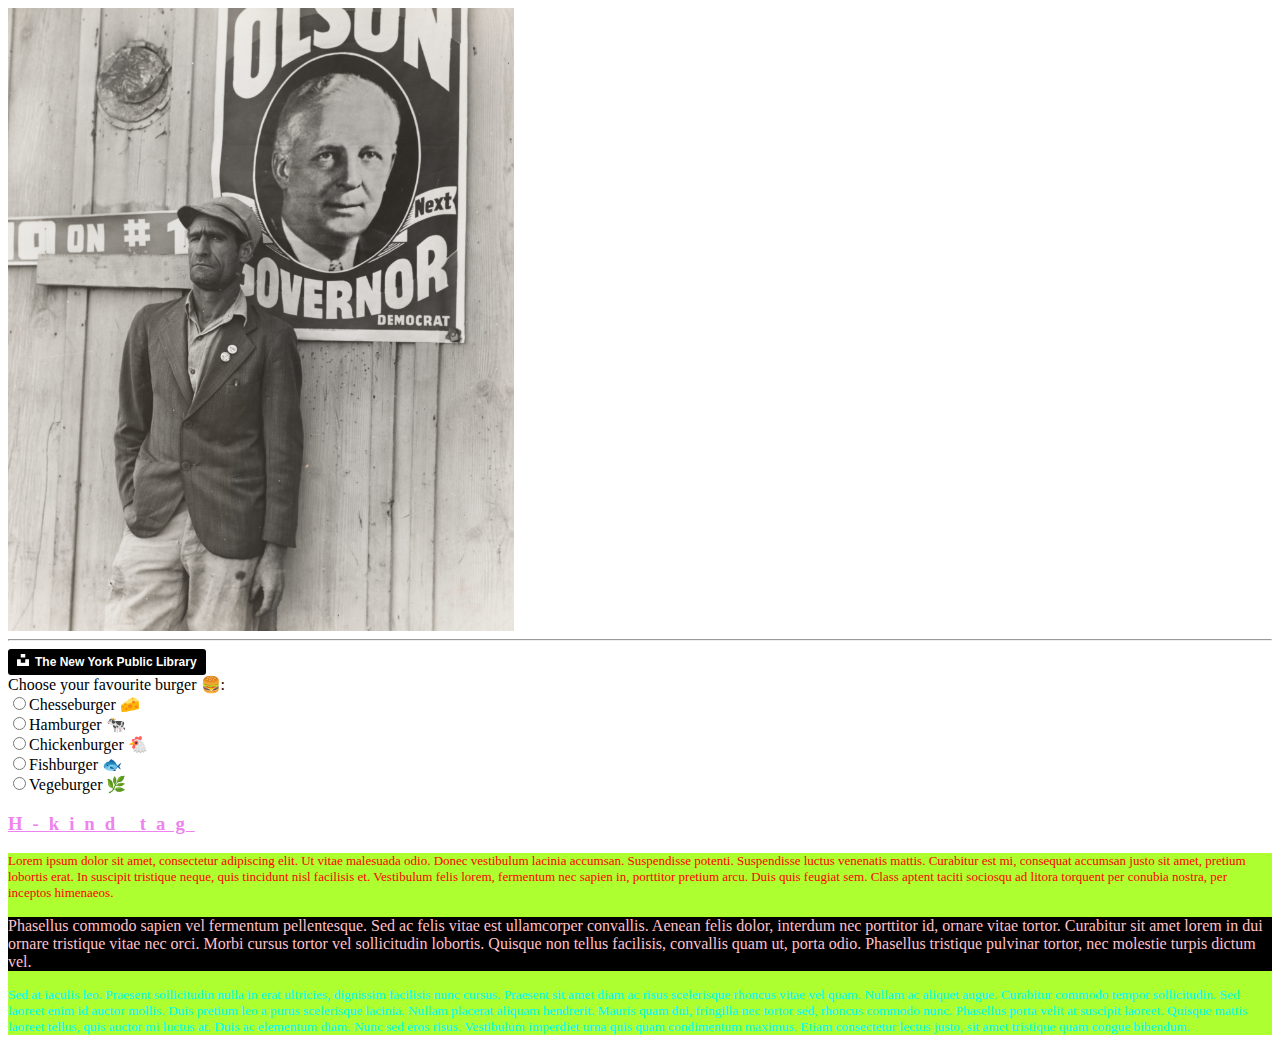
<file: pre_task/index.html>
<html>
<title>LBD Pretask</title>
<meta charset="utf-8">
<link rel="stylesheet" type="text/css" href="assets/style.css">
</html>
<body>
  <div class="first">
  <img class="img01" src="assets/img01.jpg" alt="Image"></img>
  <hr>

  <!-- Author credit -->
    <a style="background-color:black;color:white;text-decoration:none;padding:4px 6px;font-family:-apple-system, BlinkMacSystemFont, &quot;San Francisco&quot;, &quot;Helvetica Neue&quot;, Helvetica, Ubuntu, Roboto, Noto, &quot;Segoe UI&quot;, Arial, sans-serif;font-size:12px;font-weight:bold;line-height:1.2;display:inline-block;border-radius:3px" href="https://unsplash.com/@nypl?utm_medium=referral&amp;utm_campaign=photographer-credit&amp;utm_content=creditBadge" target="_blank" rel="noopener noreferrer" title="Download free do whatever you want high-resolution photos from The New York Public Library"><span style="display:inline-block;padding:2px 3px"><svg xmlns="http://www.w3.org/2000/svg" style="height:12px;width:auto;position:relative;vertical-align:middle;top:-2px;fill:white" viewBox="0 0 32 32"><title>unsplash-logo</title><path d="M10 9V0h12v9H10zm12 5h10v18H0V14h10v9h12v-9z"></path></svg></span><span style="display:inline-block;padding:2px 3px">The New York Public Library</span></a>
  </div>

  <div class="second">
    <form>
      Choose your favourite burger 	&#x1F354;:<br>
      <input type="radio" name="burger" value="cheeseburger">Chesseburger &#129472</input><br>
      <input type="radio" name="burger" value="hamburger">Hamburger  &#x1F404</input><br>
      <input type="radio" name="burger" value="chickenburger">Chickenburger &#x1F414</input><br>
      <input type="radio" name="burger" value="Fishburger">Fishburger  &#x1F41F</input><br>
      <input type="radio" name="burger" value="Vegeburger">Vegeburger &#x1f33f</input><br>
    </form>
  </div>
  <div class="third">
    <h3>H-kind tag</h3>
  </div>
  <div class="fifth">
    <p class="foo">Lorem ipsum dolor sit amet, consectetur adipiscing elit. Ut vitae malesuada odio. Donec vestibulum lacinia accumsan. Suspendisse potenti. Suspendisse luctus venenatis mattis. Curabitur est mi, consequat accumsan justo sit amet, pretium lobortis erat. In suscipit tristique neque, quis tincidunt nisl facilisis et. Vestibulum felis lorem, fermentum nec sapien in, porttitor pretium arcu. Duis quis feugiat sem. Class aptent taciti sociosqu ad litora torquent per conubia nostra, per inceptos himenaeos. </p>
    <p class="biz">Phasellus commodo sapien vel fermentum pellentesque. Sed ac felis vitae est ullamcorper convallis. Aenean felis dolor, interdum nec porttitor id, ornare vitae tortor. Curabitur sit amet lorem in dui ornare tristique vitae nec orci. Morbi cursus tortor vel sollicitudin lobortis. Quisque non tellus facilisis, convallis quam ut, porta odio. Phasellus tristique pulvinar tortor, nec molestie turpis dictum vel. </p>
    <p class="bar">Sed at iaculis leo. Praesent sollicitudin nulla in erat ultricies, dignissim facilisis nunc cursus. Praesent sit amet diam ac risus scelerisque rhoncus vitae vel quam. Nullam ac aliquet augue. Curabitur commodo tempor sollicitudin. Sed laoreet enim id auctor mollis. Duis pretium leo a purus scelerisque lacinia. Nullam placerat aliquam hendrerit. Mauris quam dui, fringilla nec tortor sed, rhoncus commodo nunc. Phasellus porta velit at suscipit laoreet. Quisque mattis laoreet tellus, quis auctor mi luctus at. Duis ac elementum diam. Nunc sed eros risus. Vestibulum imperdiet urna quis quam condimentum maximus. Etiam consectetur lectus justo, sit amet tristique quam congue bibendum. </p>
  </div>

</body>
</file>
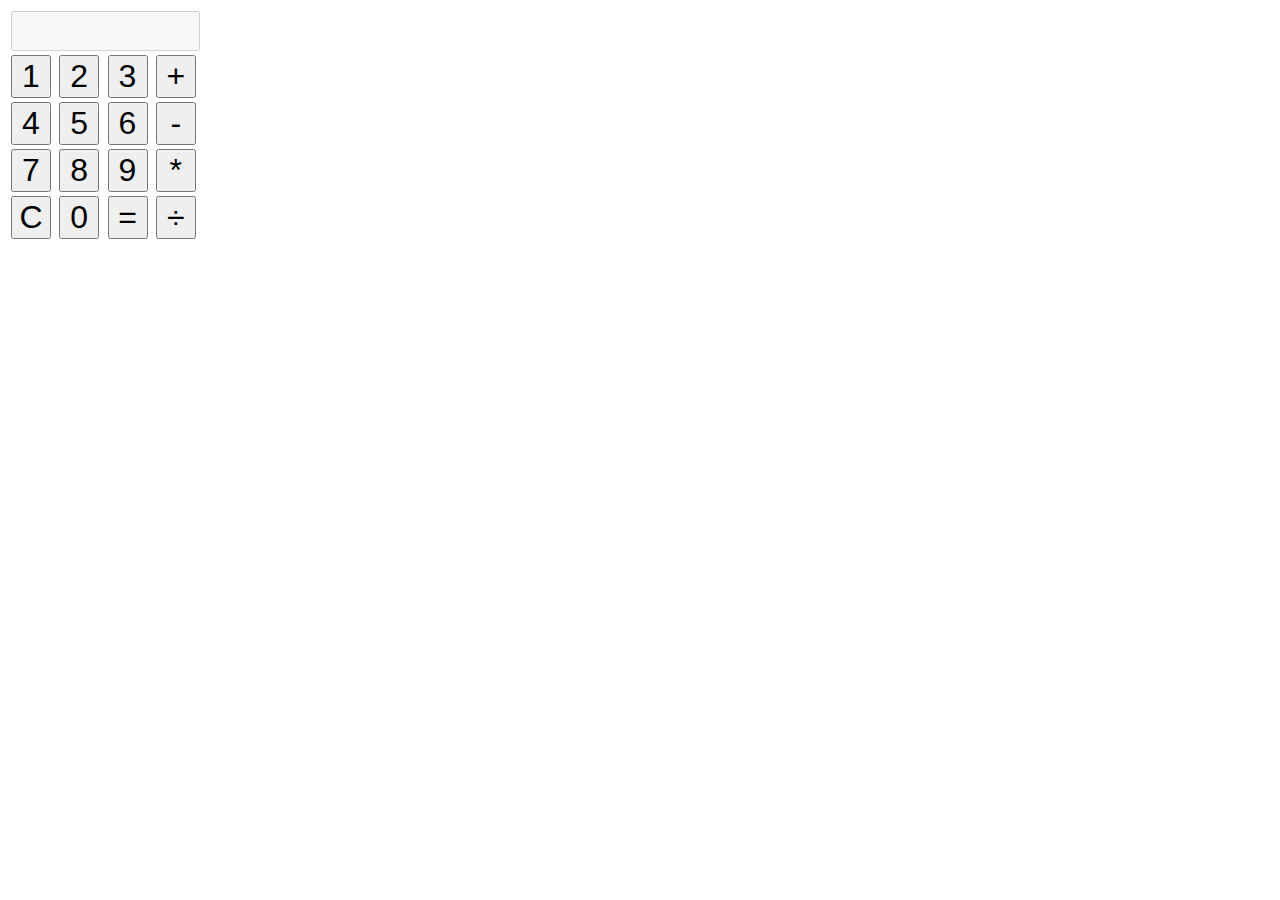
<file: calculator/calc.html>
<html>
<head>
  <script
          src="https://code.jquery.com/jquery-3.3.1.min.js"
          integrity="sha256-FgpCb/KJQlLNfOu91ta32o/NMZxltwRo8QtmkMRdAu8="
          crossorigin="anonymous"></script>

<style>
button {
font-size: 200%;
width: 40px;
}

input {
font-size: 14px;
height: 40px;
text-align: right;
}

</style>
</head>

<body>

<table>
<tr>
  <td colspan="4"><input id="display" name="display" disabled/></td>
</tr>
<tr>
  <td><button id="button1" value="1">1</button></td>
  <td><button id="button2" value="2">2</button></td>
  <td><button id="button3" value="3">3</button></td>
  <td><button id="addButton">+</button></td>
</tr>
<tr>
  <td><button id="button4" value="4">4</button></td>
  <td><button id="button5" value="5">5</button></td>
  <td><button id="button6" value="6">6</button></td>
  <td><button id="subtractButton">-</button></td>
</tr>
<tr>
  <td><button id="button7" value="7">7</button></td>
  <td><button id="button8" value="8">8</button></td>
  <td><button id="button9" value="9">9</button></td>
  <td><button id="multiplyButton">*</button></td>
</tr>
<tr>
  <td><button id="clearButton">C</button></td>
  <td><button id="button0" value="0">0</button></td>
  <td><button id="equalsButton">=</button></td>
  <td><button id="divideButton">&#247;</button></td>
</tr>
</table>

<span id='output'><!-- Use this span for writing debug messages or anything else you think will help! --></span>

<script src="calc.js"></script>

</body>
</html>
</file>
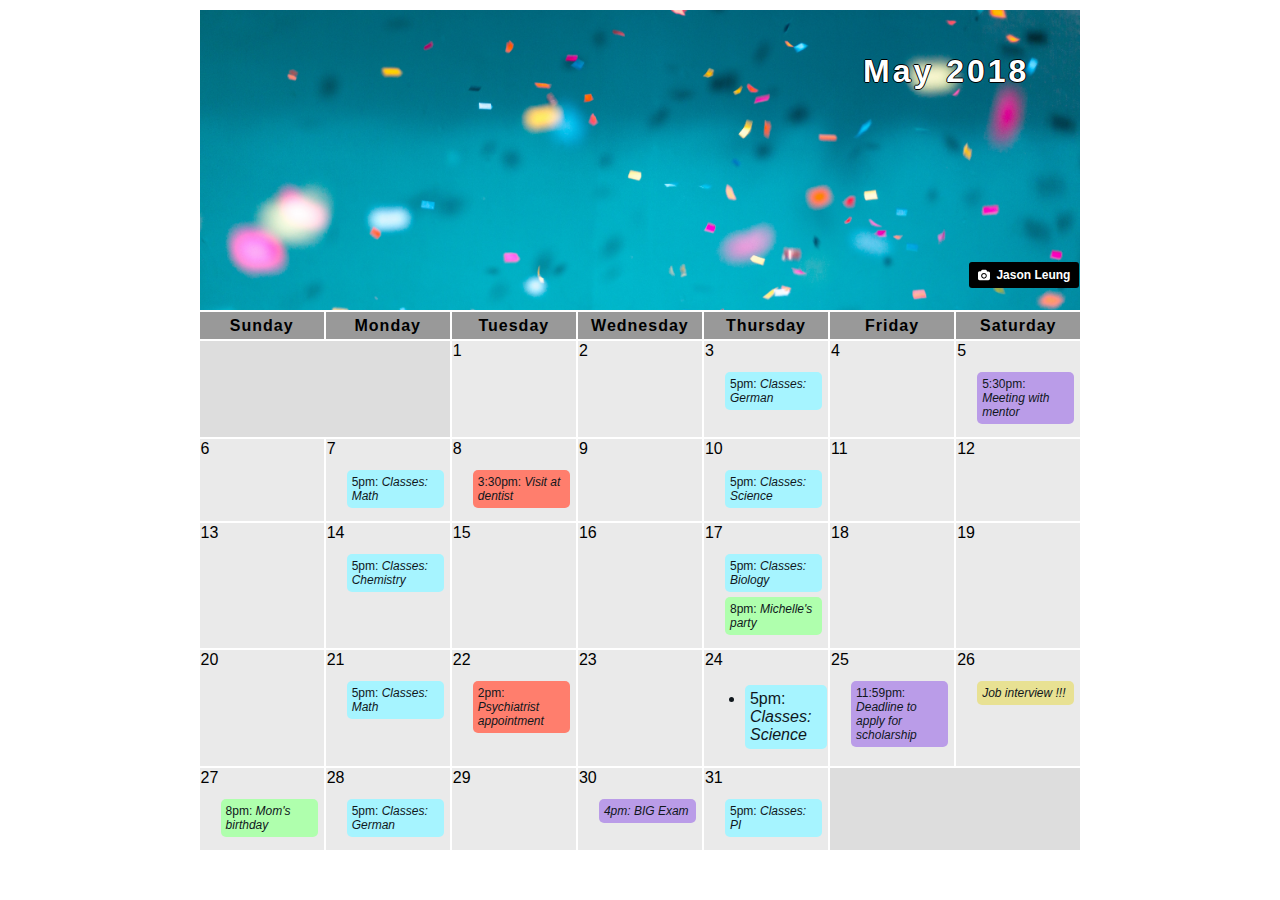
<file: calendar/calendar-original.html>
<!doctype html>
<head>
  <meta charset="UTF-8">
</head>
<body style="font-family:Helvetica;">
<center>
  <table style="table-layout:fixed;width:70%;">
    <thead>
    <tr class="month-header" style="background-image:url(./jason-leung-479251-unsplash.jpg);background-position:center center;background-repeat:no-repeat;background-size:cover;height:300px;text-align:right;">
      <th colspan="14">
        <h1 style="color:#FFF;font-size:200%;font-weight:700;letter-spacing:3px;padding-right:50px;padding-bottom:150px;text-shadow:-1px 0 black, 0 1px black, 1px 0 black, 0 -1px #000;vertical-align:top;">May 2018</h1>
        <a style="background-color:black;color:white;text-decoration:none;padding:4px 6px;font-family:-apple-system, BlinkMacSystemFont, &quot;San Francisco&quot;, &quot;Helvetica Neue&quot;, Helvetica, Ubuntu, Roboto, Noto, &quot;Segoe UI&quot;, Arial, sans-serif;font-size:12px;font-weight:bold;line-height:1.2;display:inline-block;border-radius:3px" href="https://unsplash.com/@ninjason?utm_medium=referral&amp;utm_campaign=photographer-credit&amp;utm_content=creditBadge" target="_blank" rel="noopener noreferrer" title="Download free do whatever you want high-resolution photos from Jason Leung"><span style="display:inline-block;padding:2px 3px"><svg xmlns="http://www.w3.org/2000/svg" style="height:12px;width:auto;position:relative;vertical-align:middle;top:-1px;fill:white" viewBox="0 0 32 32"><title>unsplash-logo</title><path d="M20.8 18.1c0 2.7-2.2 4.8-4.8 4.8s-4.8-2.1-4.8-4.8c0-2.7 2.2-4.8 4.8-4.8 2.7.1 4.8 2.2 4.8 4.8zm11.2-7.4v14.9c0 2.3-1.9 4.3-4.3 4.3h-23.4c-2.4 0-4.3-1.9-4.3-4.3v-15c0-2.3 1.9-4.3 4.3-4.3h3.7l.8-2.3c.4-1.1 1.7-2 2.9-2h8.6c1.2 0 2.5.9 2.9 2l.8 2.4h3.7c2.4 0 4.3 1.9 4.3 4.3zm-8.6 7.5c0-4.1-3.3-7.5-7.5-7.5-4.1 0-7.5 3.4-7.5 7.5s3.3 7.5 7.5 7.5c4.2-.1 7.5-3.4 7.5-7.5z"></path></svg></span><span style="display:inline-block;padding:2px 3px">Jason Leung</span></a>
      </th>
    </tr>

    <!--............................................................................-->
    <!-- Modify down from here !!!!!!!!!!!!!!!!!!!!!!!!!!!!!!!!!!!!!!!!!!!!!!!!!!!!!!!!!!-->
    <!--............................................................................-->

    <tr class="weekday-header" style="background-color:#999;border-color:#ddd;border-style:solid;letter-spacing:1px;line-height:25px;">
      <th colspan="2"> Sunday </th>
      <th colspan="2"> Monday </th>
      <th colspan="2"> Tuesday </th>
      <th colspan="2"> Wednesday </th>
      <th colspan="2"> Thursday </th>
      <th colspan="2"> Friday </th>
      <th colspan="2"> Saturday </th>
    </tr>
    </thead>
    <tbody>

    <!-- Week 1 -->
    <tr class="week" style="background-color:#eaeaea;height:75px;margin:0;text-align:left;vertical-align:top;">
      <td colspan="4" class="off-day" style="background-color:#ddd;"/>
      <td colspan="2"> 1 </td>
      <td colspan="2"> 2 </td>
      <td colspan="2"> 3
        <ul style="font-size:75%;list-style:none;padding-left:20px;padding-right:5px;">
          <li class="event classes" style="border-radius:5px;color:#10171C;padding:5px;margin:5px 0;background-color:#A6F4FF;"> 5pm: <i>Classes: German</i></li>
        </ul>
      </td>
      <td colspan="2"> 4 </td>
      <td colspan="2"> 5
        <ul style="font-size:75%;list-style:none;padding-left:20px;padding-right:5px;">
          <li class="event school" style="border-radius:5px;color:#10171C;padding:5px;margin:5px 0;background-color:#BA9CE8;"> 5:30pm: <i>Meeting with mentor</i></li>
        </ul>
      </td>
    </tr>

    <!-- Week 2 -->
    <tr class="week" style="background-color:#eaeaea;height:75px;margin:0;text-align:left;vertical-align:top;">
      <td colspan="2"> 6 </td>
      <td colspan="2"> 7
        <ul style="font-size:75%;list-style:none;padding-left:20px;padding-right:5px;">
          <li class="event classes" style="border-radius:5px;color:#10171C;padding:5px;margin:5px 0;background-color:#A6F4FF;"> 5pm: <i>Classes: Math</i></li>
        </ul>
      </td>
      <td colspan="2"> 8
        <ul style="font-size:75%;list-style:none;padding-left:20px;padding-right:5px;">
          <li class="event appointment" style="border-radius:5px;color:#10171C;padding:5px;margin:5px 0;background-color:#FF7E6D;"> 3:30pm: <i>Visit at dentist</i></li>
        </ul>
      </td>
      <td colspan="2"> 9 </td>
      <td colspan="2"> 10
        <ul style="font-size:75%;list-style:none;padding-left:20px;padding-right:5px;">
          <li class="event classes" style="border-radius:5px;color:#10171C;padding:5px;margin:5px 0;background-color:#A6F4FF;"> 5pm: <i>Classes: Science</i></li>
        </ul>
      </td>
      <td colspan="2"> 11 </td>
      <td colspan="2"> 12 </td>
    </tr>

    <!-- Week 3 -->
    <tr class="week" style="background-color:#eaeaea;height:75px;margin:0;text-align:left;vertical-align:top;">
      <td colspan="2"> 13 </td>
      <td colspan="2"> 14
        <ul style="font-size:75%;list-style:none;padding-left:20px;padding-right:5px;">
          <li class="event classes" style="border-radius:5px;color:#10171C;padding:5px;margin:5px 0;background-color:#A6F4FF;"> 5pm: <i>Classes: Chemistry</i></li>
        </ul>
      </td>
      <td colspan="2"> 15 </td>
      <td colspan="2"> 16 </td>
      <td colspan="2"> 17
        <ul style="font-size:75%;list-style:none;padding-left:20px;padding-right:5px;">
          <li class="event classes" style="border-radius:5px;color:#10171C;padding:5px;margin:5px 0;background-color:#A6F4FF;"> 5pm: <i>Classes: Biology</i></li>
          <li class="event birthday" style="border-radius:5px;color:#10171C;padding:5px;margin:5px 0;background-color:#AFFFAD;"> 8pm: <i>Michelle's party</i></li>
        </ul>
      </td>
      <td colspan="2"> 18 </td>
      <td colspan="2"> 19 </td>
    </tr>

    <!-- Week 4 -->
    <tr class="week" style="background-color:#eaeaea;height:75px;margin:0;text-align:left;vertical-align:top;">
      <td colspan="2"> 20 </td>
      <td colspan="2"> 21
        <ul style="font-size:75%;list-style:none;padding-left:20px;padding-right:5px;">
          <li class="event classes" style="border-radius:5px;color:#10171C;padding:5px;margin:5px 0;background-color:#A6F4FF;"> 5pm: <i>Classes: Math</i></li>
        </ul>
      </td>
      <td colspan="2"> 22
        <ul style="font-size:75%;list-style:none;padding-left:20px;padding-right:5px;">
          <li class="event appointment" style="border-radius:5px;color:#10171C;padding:5px;margin:5px 0;background-color:#FF7E6D;"> 2pm: <i>Psychiatrist appointment</i></li>
        </ul>
      </td>
      <td colspan="2"> 23 </td>
      <td colspan="2"> 24
        <ul>
          <li class="event classes" style="border-radius:5px;color:#10171C;padding:5px;margin:5px 0;background-color:#A6F4FF;"> 5pm: <i>Classes: Science</i></li>
        </ul>
      </td>
      <td colspan="2"> 25
        <ul style="font-size:75%;list-style:none;padding-left:20px;padding-right:5px;">
          <li class="event school" style="border-radius:5px;color:#10171C;padding:5px;margin:5px 0;background-color:#BA9CE8;"> 11:59pm: <i>Deadline to apply for scholarship</i></li>
        </ul>
      </td>
      <td colspan="2"> 26
        <ul style="font-size:75%;list-style:none;padding-left:20px;padding-right:5px;">
          <li class="event job" style="border-radius:5px;color:#10171C;padding:5px;margin:5px 0;background-color:#E8E193;"> <i>Job interview !!!</i></li>
        </ul>
      </td>
    </tr>

    <!-- Week 5 -->
    <tr class="week" style="background-color:#eaeaea;height:75px;margin:0;text-align:left;vertical-align:top;">
      <td colspan="2"> 27
        <ul style="font-size:75%;list-style:none;padding-left:20px;padding-right:5px;">
          <li class="event birthday" style="border-radius:5px;color:#10171C;padding:5px;margin:5px 0;background-color:#AFFFAD;"> 8pm: <i>Mom's birthday</i></li>
        </ul>
      </td>
      <td colspan="2"> 28
        <ul style="font-size:75%;list-style:none;padding-left:20px;padding-right:5px;">
          <li class="event classes" style="border-radius:5px;color:#10171C;padding:5px;margin:5px 0;background-color:#A6F4FF;"> 5pm: <i>Classes: German</i></li>
        </ul>
      </td>
      <td colspan="2"> 29 </td>
      <td colspan="2"> 30
        <ul style="font-size:75%;list-style:none;padding-left:20px;padding-right:5px;">
          <li class="event school" style="border-radius:5px;color:#10171C;padding:5px;margin:5px 0;background-color:#BA9CE8;"> <i>4pm: BIG Exam</i></li>
        </ul>
      </td>
      <td colspan="2"> 31
        <ul style="font-size:75%;list-style:none;padding-left:20px;padding-right:5px;">
          <li class="event classes" style="border-radius:5px;color:#10171C;padding:5px;margin:5px 0;background-color:#A6F4FF;"> 5pm: <i>Classes: PI</i></li>
        </ul>
      </td>
      <td colspan="4" class="off-day" style="background-color:#ddd;"/>
    </tr>
    </tbody>
  </table>
</center>
</body>
</html>
</file>
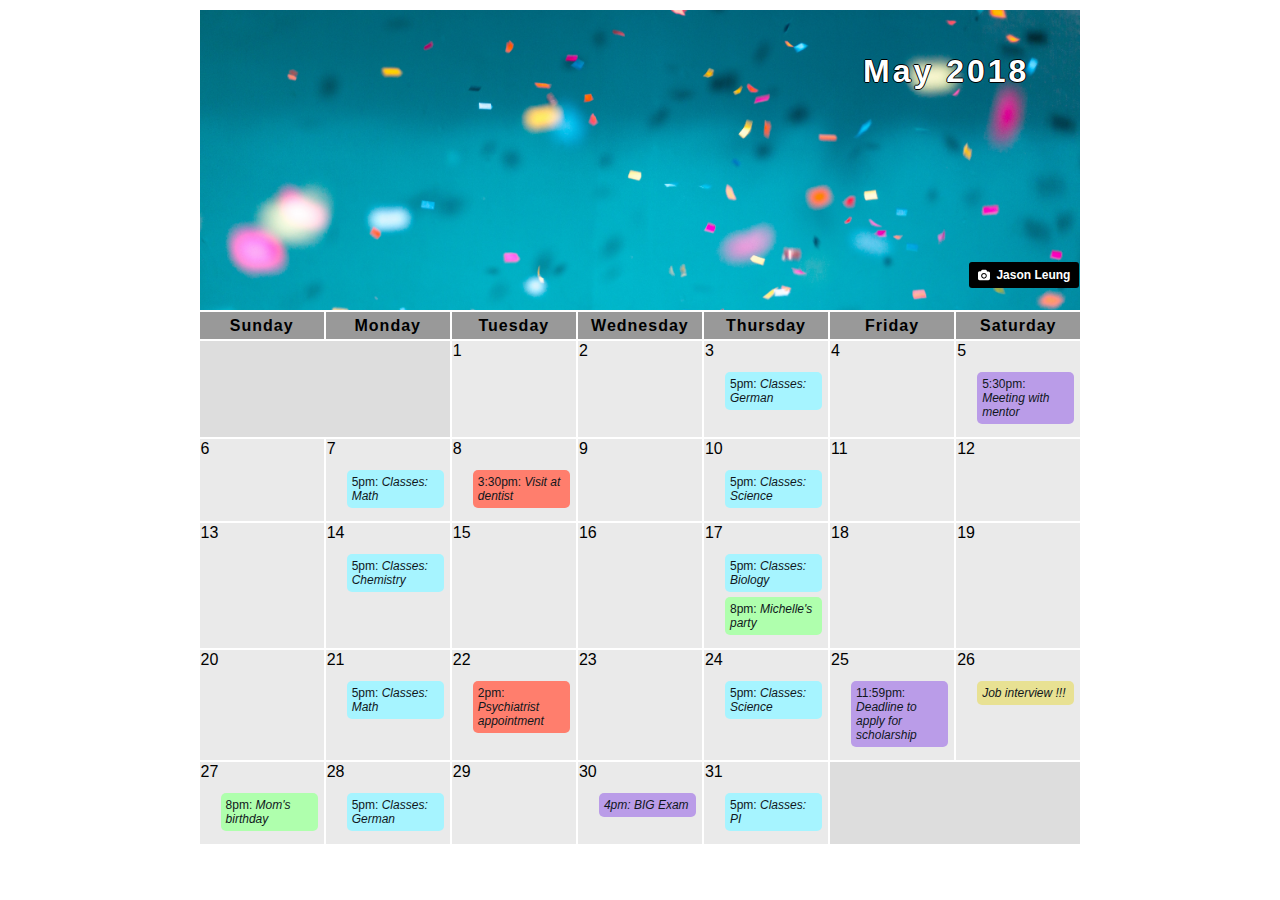
<file: calendar/calendar.html>
<!doctype html>
<head>
  <meta charset="UTF-8">
  <link rel="stylesheet" type="text/css" href="style.css">
</head>
<body style="font-family:Helvetica;">
<center>
  <table style="table-layout:fixed;width:70%;">
    <thead>
    <tr class="month-header" style="background-image:url(./jason-leung-479251-unsplash.jpg);background-position:center center;background-repeat:no-repeat;background-size:cover;height:300px;text-align:right;">
      <th colspan="14">
        <h1 style="color:#FFF;font-size:200%;font-weight:700;letter-spacing:3px;padding-right:50px;padding-bottom:150px;text-shadow:-1px 0 black, 0 1px black, 1px 0 black, 0 -1px #000;vertical-align:top;">May 2018</h1>
        <a style="background-color:black;color:white;text-decoration:none;padding:4px 6px;font-family:-apple-system, BlinkMacSystemFont, &quot;San Francisco&quot;, &quot;Helvetica Neue&quot;, Helvetica, Ubuntu, Roboto, Noto, &quot;Segoe UI&quot;, Arial, sans-serif;font-size:12px;font-weight:bold;line-height:1.2;display:inline-block;border-radius:3px" href="https://unsplash.com/@ninjason?utm_medium=referral&amp;utm_campaign=photographer-credit&amp;utm_content=creditBadge" target="_blank" rel="noopener noreferrer" title="Download free do whatever you want high-resolution photos from Jason Leung"><span style="display:inline-block;padding:2px 3px"><svg xmlns="http://www.w3.org/2000/svg" style="height:12px;width:auto;position:relative;vertical-align:middle;top:-1px;fill:white" viewBox="0 0 32 32"><title>unsplash-logo</title><path d="M20.8 18.1c0 2.7-2.2 4.8-4.8 4.8s-4.8-2.1-4.8-4.8c0-2.7 2.2-4.8 4.8-4.8 2.7.1 4.8 2.2 4.8 4.8zm11.2-7.4v14.9c0 2.3-1.9 4.3-4.3 4.3h-23.4c-2.4 0-4.3-1.9-4.3-4.3v-15c0-2.3 1.9-4.3 4.3-4.3h3.7l.8-2.3c.4-1.1 1.7-2 2.9-2h8.6c1.2 0 2.5.9 2.9 2l.8 2.4h3.7c2.4 0 4.3 1.9 4.3 4.3zm-8.6 7.5c0-4.1-3.3-7.5-7.5-7.5-4.1 0-7.5 3.4-7.5 7.5s3.3 7.5 7.5 7.5c4.2-.1 7.5-3.4 7.5-7.5z"></path></svg></span><span style="display:inline-block;padding:2px 3px">Jason Leung</span></a>
      </th>
    </tr>

    <!--............................................................................-->
    <!-- Modify down from here !!!!!!!!!!!!!!!!!!!!!!!!!!!!!!!!!!!!!!!!!!!!!!!!!!!!!!!!!!-->
    <!--............................................................................-->

    <tr class="weekday-header">
      <th colspan="2"> Sunday </th>
      <th colspan="2"> Monday </th>
      <th colspan="2"> Tuesday </th>
      <th colspan="2"> Wednesday </th>
      <th colspan="2"> Thursday </th>
      <th colspan="2"> Friday </th>
      <th colspan="2"> Saturday </th>
    </tr>
    </thead>
    <tbody>

    <!-- Week 1 -->
    <tr class="week">
      <td colspan="4" class="off-day"/>
      <td colspan="2"> 1 </td>
      <td colspan="2"> 2 </td>
      <td colspan="2"> 3
        <ul >
          <li class="event classes"> 5pm: <i>Classes: German</i></li>
        </ul>
      </td>
      <td colspan="2"> 4 </td>
      <td colspan="2"> 5
        <ul >
          <li class="event school" > 5:30pm: <i>Meeting with mentor</i></li>
        </ul>
      </td>
    </tr>

    <!-- Week 2 -->
    <tr class="week">
      <td colspan="2"> 6 </td>
      <td colspan="2"> 7
        <ul>
          <li class="event classes"> 5pm: <i>Classes: Math</i></li>
        </ul>
      </td>
      <td colspan="2"> 8
        <ul>
          <li class="event appointment"> 3:30pm: <i>Visit at dentist</i></li>
        </ul>
      </td>
      <td colspan="2"> 9 </td>
      <td colspan="2"> 10
        <ul>
          <li class="event classes"> 5pm: <i>Classes: Science</i></li>
        </ul>
      </td>
      <td colspan="2"> 11 </td>
      <td colspan="2"> 12 </td>
    </tr>

    <!-- Week 3 -->
    <tr class="week">
      <td colspan="2"> 13 </td>
      <td colspan="2"> 14
        <ul>
          <li class="event classes"> 5pm: <i>Classes: Chemistry</i></li>
        </ul>
      </td>
      <td colspan="2"> 15 </td>
      <td colspan="2"> 16 </td>
      <td colspan="2"> 17
        <ul >
          <li class="event classes"> 5pm: <i>Classes: Biology</i></li>
          <li class="event birthday"> 8pm: <i>Michelle's party</i></li>
        </ul>
      </td>
      <td colspan="2"> 18 </td>
      <td colspan="2"> 19 </td>
    </tr>

    <!-- Week 4 -->
    <tr class="week">
      <td colspan="2"> 20 </td>
      <td colspan="2"> 21
        <ul>
          <li class="event classes"> 5pm: <i>Classes: Math</i></li>
        </ul>
      </td>
      <td colspan="2"> 22
        <ul>
          <li class="event appointment"> 2pm: <i>Psychiatrist appointment</i></li>
        </ul>
      </td>
      <td colspan="2"> 23 </td>
      <td colspan="2"> 24
        <ul>
          <li class="event classes"> 5pm: <i>Classes: Science</i></li>
        </ul>
      </td>
      <td colspan="2"> 25
        <ul>
          <li class="event school"> 11:59pm: <i>Deadline to apply for scholarship</i></li>
        </ul>
      </td>
      <td colspan="2"> 26
        <ul>
          <li class="event job"> <i>Job interview !!!</i></li>
        </ul>
      </td>
    </tr>

    <!-- Week 5 -->
    <tr class="week">
      <td colspan="2"> 27
        <ul>
          <li class="event birthday"> 8pm: <i>Mom's birthday</i></li>
        </ul>
      </td>
      <td colspan="2"> 28
        <ul>
          <li class="event classes"> 5pm: <i>Classes: German</i></li>
        </ul>
      </td>
      <td colspan="2"> 29 </td>
      <td colspan="2"> 30
        <ul>
          <li class="event school"> <i>4pm: BIG Exam</i></li>
        </ul>
      </td>
      <td colspan="2"> 31
        <ul>
          <li class="event classes"> 5pm: <i>Classes: PI</i></li>
        </ul>
      </td>
      <td colspan="4" class="off-day" />
    </tr>
    </tbody>
  </table>
</center>
</body>
</html>
</file>
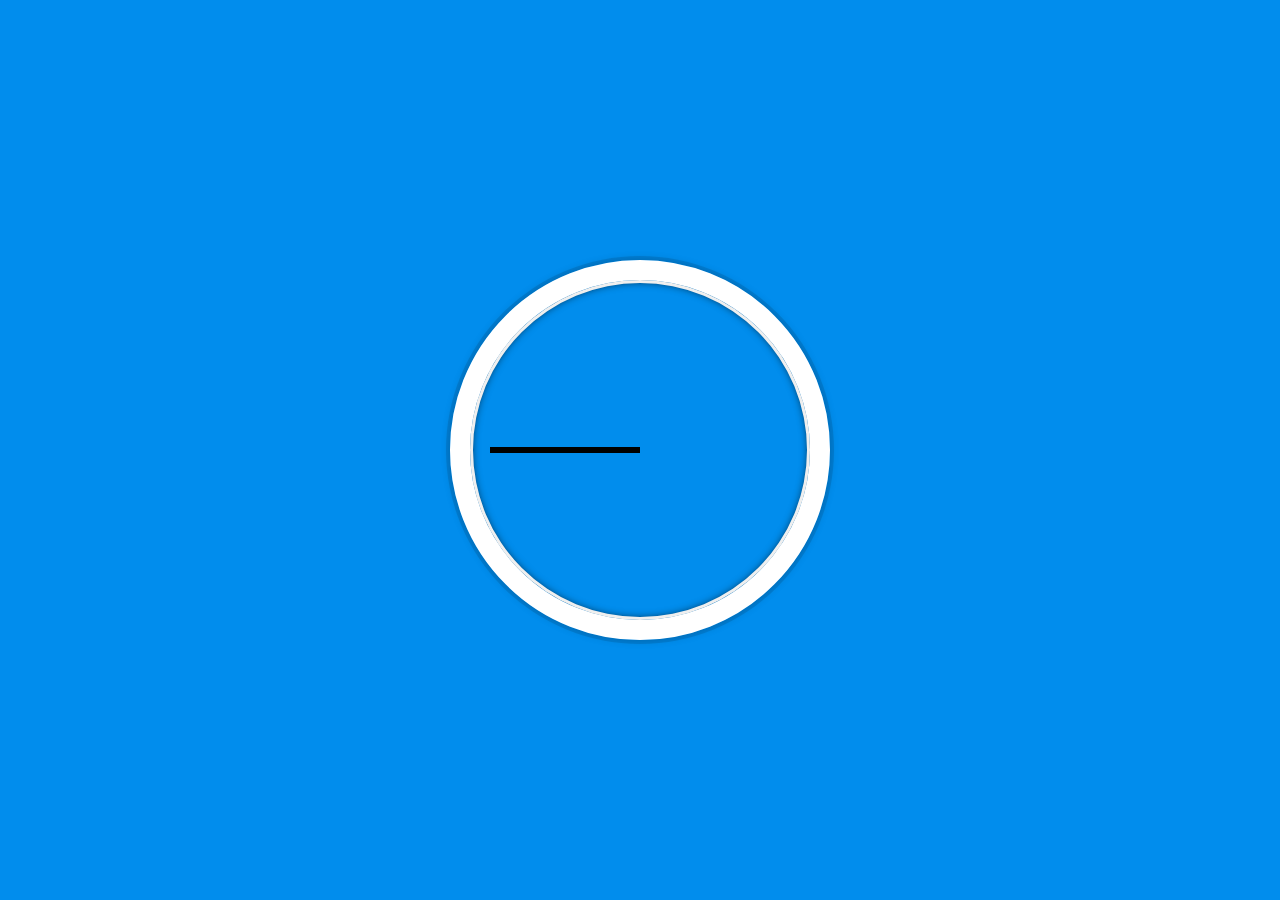
<file: clock/index-START.html>
<!DOCTYPE html>
<html lang="en">
<head>
  <meta charset="UTF-8">
  <title>JS + CSS Clock</title>
</head>
<body>

    <div class="clock">
      <div class="clock-face">
        <div data-color='blue' class="hand hour-hand"></div>
        <div  data-color='blue' class="hand min-hand"></div>
        <div  data-color='blue' class="hand second-hand"></div>
      </div>
    </div>


  <style>
    html {
      background: #018DED url(http://unsplash.it/1500/1000?image=881&blur=5);
      background-size: cover;
      font-family: 'helvetica neue';
      text-align: center;
      font-size: 10px;
    }

    body {
      margin: 0;
      font-size: 2rem;
      display: flex;
      flex: 1;
      min-height: 100vh;
      align-items: center;
    }

    .clock {
      width: 30rem;
      height: 30rem;
      border: 20px solid white;
      border-radius: 50%;
      margin: 50px auto;
      position: relative;
      padding: 2rem;
      box-shadow:
        0 0 0 4px rgba(0,0,0,0.1),
        inset 0 0 0 3px #EFEFEF,
        inset 0 0 10px black,
        0 0 10px rgba(0,0,0,0.2);
    }

    .clock-face {
      position: relative;
      width: 100%;
      height: 100%;
      transform: translateY(-3px); /* account for the height of the clock hands */
    }

    .hand {
      width: 50%;
      background: black;
      position: absolute;
      top: 50%;
      transform-origin: 100%;
      transition: all 0.05s;
      transition-timing-function: cubic-bezier(0.1, 2.7, 0.58, 1);
    }
    .hour-hand{
      height:6px;
    }
    .min-hand{
      height:4px;
    }
    .second-hand{
      height:2px;
    }

  </style>
  <script
			  src="https://code.jquery.com/jquery-3.4.1.min.js"
			  integrity="sha256-CSXorXvZcTkaix6Yvo6HppcZGetbYMGWSFlBw8HfCJo="
			  crossorigin="anonymous"></script>
  <script>
    //Create constants for each hand using it's class in querySelector
    const hourHand = $(".hour-hand")[0]
    const minuteHand = $(".min-hand")[0]
    const secondHand = $(".second-hand")[0]
    //Create function that takes current time and transforms(rotates) each hand accordingly
    // check date function, get seconds, minutes, hours from it
    // change transform style => check rotate css property
    const angleOffset = 90 //offset needed to place hands pointing up at 00:00:00
    function getSecondsAngle(seconds){
      return (seconds/60)*360+angleOffset
    }
    function getMinutesAngle(minutes, seconds){
      return ((minutes*60+seconds)/(60*60))*360+angleOffset
    }
    function getHoursAngle(hours, minutes, seconds){
      return ((hours*3600+minutes*60+seconds)/(12*3600))*360+angleOffset
    }

    function setHands(){
      time = (new Date)
      var seconds = time.getSeconds()
      var minutes = time.getMinutes()
      var hours = time.getHours()
      rotateSecondHand(getSecondsAngle(seconds))
      rotateMinuteHand(getMinutesAngle(minutes, seconds))
      rotateHourHand(getHoursAngle(hours, minutes, seconds))
    }

    function rotateHand(hand, angle){
      $(hand).css("transform", "rotate("+angle+"deg)")
    }

    function rotateSecondHand(angle){
      rotateHand(secondHand, angle)
    }
    function rotateMinuteHand(angle){
      rotateHand(minuteHand, angle)
    }
    function rotateHourHand(angle){
      rotateHand(hourHand, angle)
    }
    //call JS inbuilt function setInterval every second, which will call written previously function
    window.setInterval(setHands, 1000)

    //check if time clock is set correctly

  </script>
</body>
</html>
</file>
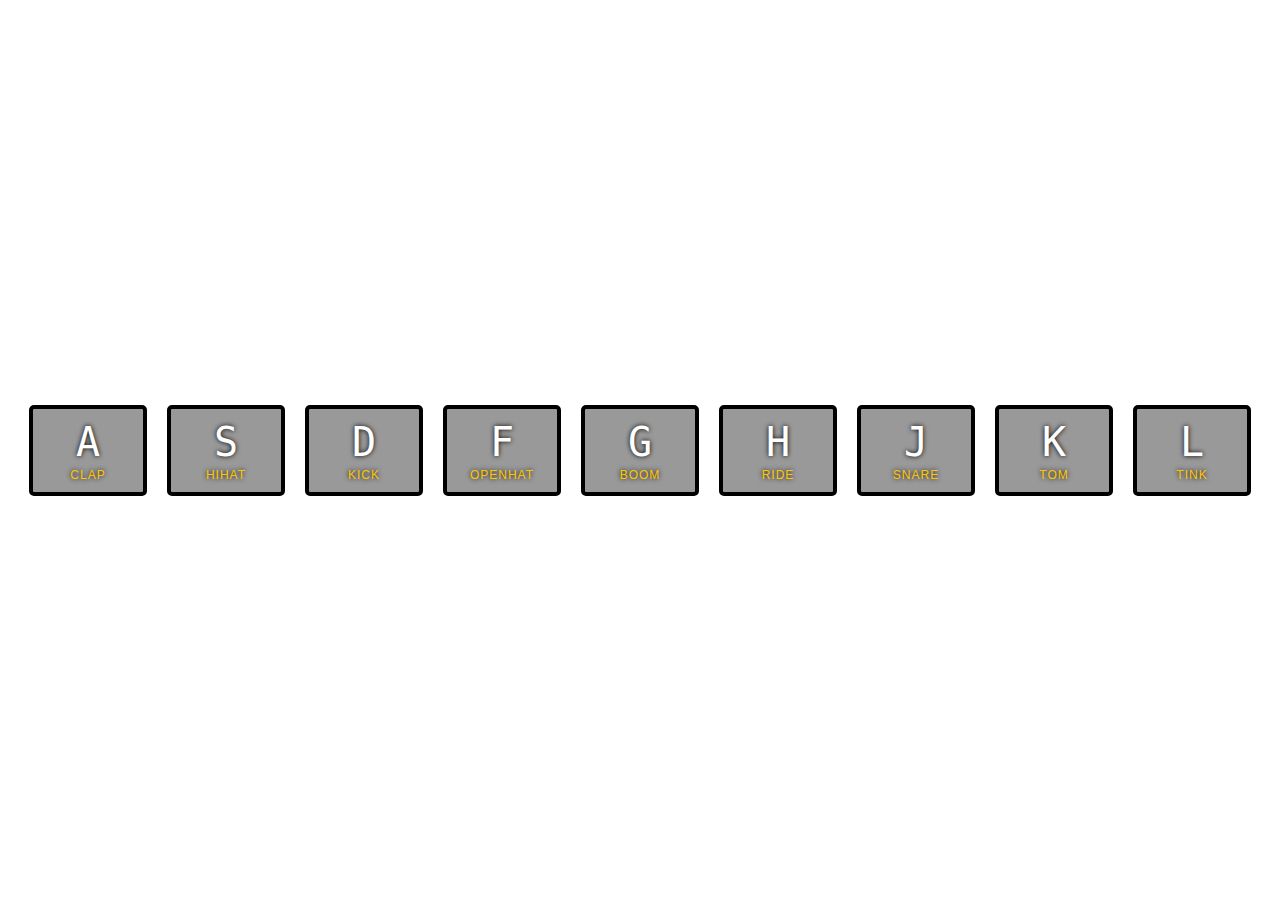
<file: drums/index-START.html>
<!DOCTYPE html>
<html lang="en">
<head>
  <meta charset="UTF-8">
  <title>JS Drum Kit</title>
  <link rel="stylesheet" href="style.css">
</head>
<body>


  <div class="keys">
    <div data-key="65" class="key">
      <kbd>A</kbd>
      <span class="sound">clap</span>
    </div>
    <div data-key="83" class="key">
      <kbd>S</kbd>
      <span class="sound">hihat</span>
    </div>
    <div data-key="68" class="key">
      <kbd>D</kbd>
      <span class="sound">kick</span>
    </div>
    <div data-key="70" class="key">
      <kbd>F</kbd>
      <span class="sound">openhat</span>
    </div>
    <div data-key="71" class="key">
      <kbd>G</kbd>
      <span class="sound">boom</span>
    </div>
    <div data-key="72" class="key">
      <kbd>H</kbd>
      <span class="sound">ride</span>
    </div>
    <div data-key="74" class="key">
      <kbd>J</kbd>
      <span class="sound">snare</span>
    </div>
    <div data-key="75" class="key">
      <kbd>K</kbd>
      <span class="sound">tom</span>
    </div>
    <div data-key="76" class="key">
      <kbd>L</kbd>
      <span class="sound">tink</span>
    </div>
  </div>

  <audio data-key="65" src="sounds/clap.wav"></audio>
  <audio data-key="83" src="sounds/hihat.wav"></audio>
  <audio data-key="68" src="sounds/kick.wav"></audio>
  <audio data-key="70" src="sounds/openhat.wav"></audio>
  <audio data-key="71" src="sounds/boom.wav"></audio>
  <audio data-key="72" src="sounds/ride.wav"></audio>
  <audio data-key="74" src="sounds/snare.wav"></audio>
  <audio data-key="75" src="sounds/tom.wav"></audio>
  <audio data-key="76" src="sounds/tink.wav"></audio>

<script>

  //////////////PLAYING THE SOUND

  //1) Add event listener on keydown for window, that executes playSound function.
  //YOUR CODE

  window.addEventListener("keydown", playSound, false)

  //2) Add playSound function that takes single argument.
  function playSound(e){
    //3) add const variable for audio that takes elements queried from document by querySelector - `audio[data-key="${e.keyCode}"]`
    const audios = document.getElementsByTagName("audio")
    //4) add const variable for key that takes elements queried from document by querySelector - `.key[data-key="${e.keyCode}"]`
    const keys = document.getElementsByClassName("key")

    const key = e.keyCode
    //5) check if audio variable exists - if it doesn't then stop continuing and leave function
    var audio = null
    for(let i = 0; i < audios.length; i++){
      if(audios[i].getAttribute("data-key")==key){
        audio = audios[i]
      }
    }
    if(!audio){
      return null
    }

    //6) set currentTime parameter on audio variable equal to 0 (check what happens without it!)
    audio.currentTime = 0
    //7) execute play function on audio variable
    audio.play()
    //8) add class - playing - to key element
    for(let i = 0; i < keys.length; i++){
      if(keys[i].getAttribute("data-key")==key){
        keys[i].classList.add("playing")
      }
    }
  }

  ///////////////////////////////RESETTING STYLE

  //9) implement function removeTransition that removes class from element
  function removeTransition(e){
    //10) continue function only if e.property is equal to 'transform'
    console.log(e.type)
    
    //11) remove class - playing - from this element
    console.log(e)
    e.target.classList.remove("playing")
  }

  //12) add const variable for keys that takes elements queried from document by querySelectorAll - '.key']`
  const keys = document.getElementsByClassName("key")
  //13) iterate on keys list and add event listener for each key that executes on 'transitionend' event and starts removeTransition function
  for(let i = 0; i < keys.length; i++){
    keys[i].addEventListener("transitionend", removeTransition, false)
  }
</script>


</body>
</html>
</file>
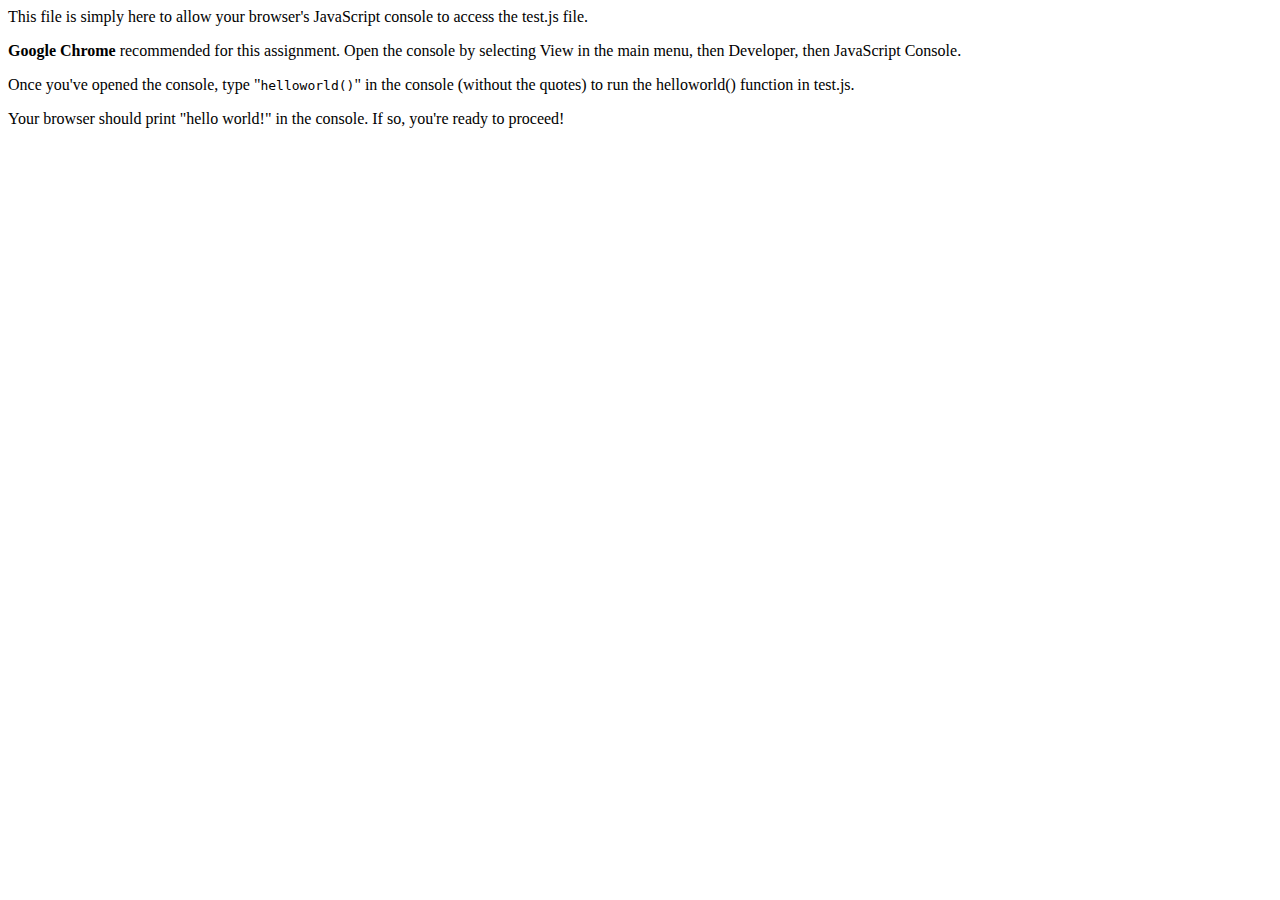
<file: js/01_zoo_task/test/zoo.html>
<!doctype html>
<html>
<script type="text/javascript" src="zoo.test.js"></script>
<body>
This file is simply here to allow your browser's JavaScript console to access the test.js file.
<p>
<b>Google Chrome</b> recommended for this assignment. Open the console by selecting View in the main menu, then Developer, then JavaScript Console.
</p>
Once you've opened the console, type "<code>helloworld()</code>" in the console (without the quotes) to run the helloworld() function in test.js.
<p>
Your browser should print "hello world!" in the console. If so, you're ready to proceed!
</body>
</html>
</file>
<file: pre_task/assets/style.css>
.img01{
  width: 40%;
}
h3{
  color: violet;
  text-decoration: underline;
  font-family: fantasy;
  letter-spacing: 10px;
}
.foo{
  font-size: small;
  color: red;
}
.biz{
  font-family: "Comic Sans MS";
  color: pink;
  background-color: black;
}
.bar{
  font-size: smaller;
  color: aqua;
}
.fifth{
  background-color: GreenYellow;
}
</file>
<file: calendar/style.css>
.weekday-header {
    background-color: #999;
    border-color: #ddd;
    border-style: solid;
    letter-spacing: 1px;
    line-height: 25px;
}

.week {
    background-color: #eaeaea;
    height: 75px;
    margin: 0;
    text-align: left;
    vertical-align: top;
}

.off-day {
    background-color: #ddd;
}

.event{
  border-radius: 5px;
  color: #10171C;
  padding: 5px;
  margin: 5px 0;
}

.event.classes {
    background-color: #A6F4FF;
}

.event.school {
    background-color: #BA9CE8;
}

.event.appointment {
    background-color: #FF7E6D;
}

.event.birthday {
    background-color: #AFFFAD;
}

.event.job {
    background-color: #E8E193;
}

ul{
  font-size:75%;
  list-style:none;
  padding-left:20px;
  padding-right:5px;
}
</file>
<file: drums/style.css>
html {
  font-size: 10px;
  background: url(http://i.imgur.com/b9r5sEL.jpg) bottom center;
  background-size: cover;
}
body,html {
  margin: 0;
  padding: 0;
  font-family: sans-serif;
}

.keys {
  display: flex;
  flex: 1;
  min-height: 100vh;
  align-items: center;
  justify-content: center;
}

.key {
  border: .4rem solid black;
  border-radius: .5rem;
  margin: 1rem;
  font-size: 1.5rem;
  padding: 1rem .5rem;
  transition: all .07s ease;
  width: 10rem;
  text-align: center;
  color: white;
  background: rgba(0,0,0,0.4);
  text-shadow: 0 0 .5rem black;
}

.playing {
  transform: scale(1.1);
  border-color: #ffc600;
  box-shadow: 0 0 1rem #ffc600;
}

kbd {
  display: block;
  font-size: 4rem;
}

.sound {
  font-size: 1.2rem;
  text-transform: uppercase;
  letter-spacing: .1rem;
  color: #ffc600;
}
</file>
